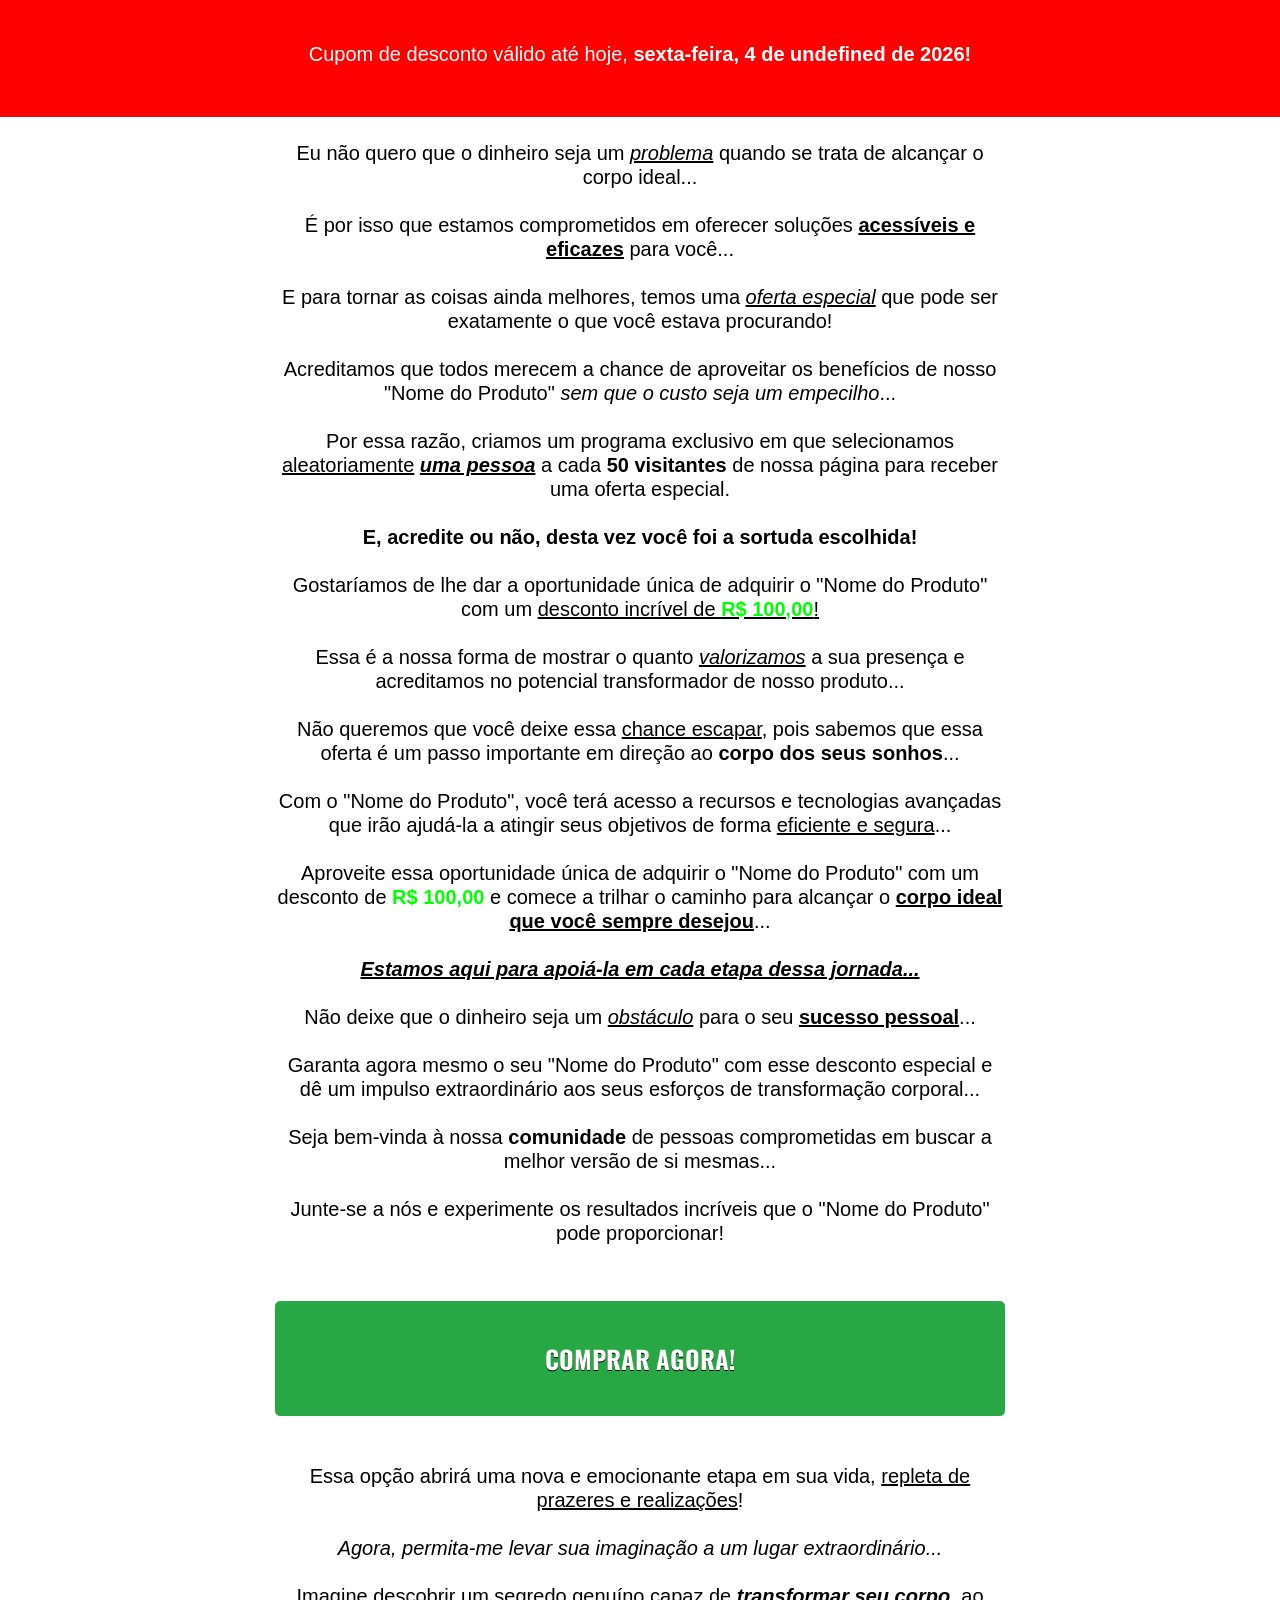
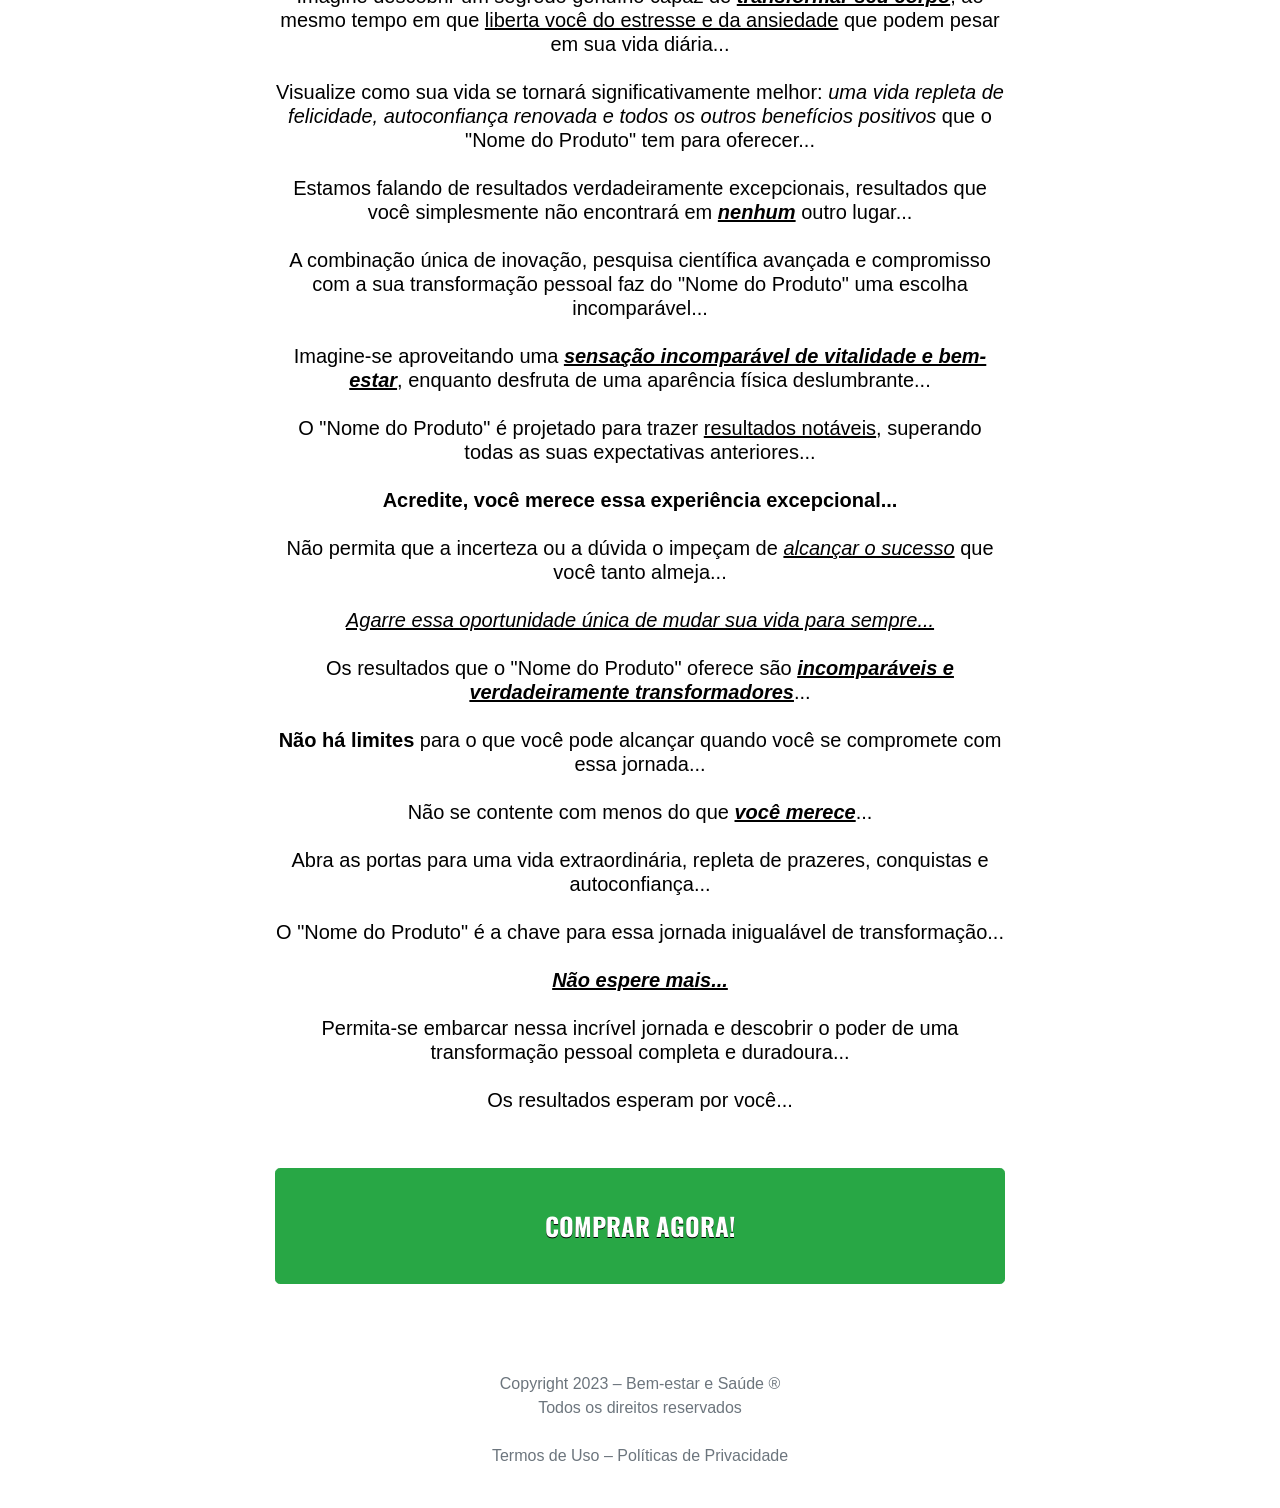
<file: br/index.html>
<!DOCTYPE html>
<html lang="pt-br">

<head>

    <meta charset="UTF-8">
    <meta http-equiv="X-UA-Compatible" content="IE=edge">
    <meta name="viewport" content="width=device-width, initial-scale=1.0">
    <meta name="description" content="Los resultados pueden variar de persona a persona.">
   
    <link rel="stylesheet" href="https://stackpath.bootstrapcdn.com/bootstrap/4.1.3/css/bootstrap.min.css"
        integrity="sha384-MCw98/SFnGE8fJT3GXwEOngsV7Zt27NXFoaoApmYm81iuXoPkFOJwJ8ERdknLPMO" crossorigin="anonymous">
    <link rel="preconnect" href="https://fonts.googleapis.com">
    <link rel="preconnect" href="https://fonts.gstatic.com" crossorigin>
    <link
        href="https://fonts.googleapis.com/css2?family=Cabin:ital,wght@0,400;0,500;0,600;0,700;1,400;1,500;1,600;1,700&family=Dosis:wght@200;300;400;500;600;700;800&family=Oswald:wght@200;300;400;500;600;700&family=Signika:wght@300;400;500;600;700&display=swap"
        rel="stylesheet">
    <link rel="stylesheet" href="./assets/css/com.css">

    <!-- Título da Página -->
    <title>Bienestar y Salud</title>

    <style type="text/css">
    header {
      color: black;
      background-image: rgb(8, 0, 45);
      background-color: rgb(255, 255, 255);
      background-position: center;
      background-size: cover;
      background-attachment: fixed;
      background-blend-mode: darken;
    }

.center {
        text-align: center;
      }

.banner {
        font-size: 2vw;
        background-color: rgb(255, 0, 0);
        font-family: sans-serif;
        font-weight: bold;
        color: #fff;
      }
    </style>

<script language=javascript type="text/javascript">
dayName = new Array ("domingo", "segunda-feira", "terça-feira", "quarta-feira", "quinta-feira", "sexta-feira", "sábado")
monName = new Array ("janeiro", "fevereiro", "março", "abril", "maio", "junho", "agosto", "outubro", "novembro", "dezembro")
now = new Date
</script>

</head>

<body>

<div class="banner py-lg-1 py-sm-1 center white">
<script language=javascript type="text/javascript">
now = new Date
document.write ("<br><h5> Cupom de desconto válido até hoje, <b>" + dayName[now.getDay() ] + ", " + now.getDate () + " de " + monName [now.getMonth() ]   +  " de "  +     now.getFullYear () + "! </b></h5><br>")

</script>
    </div>

    <header class="py-4">
        <div class="container">
            <div class="row justify-content-center">
                <div class="col-lg-8 text-center">

                <h5>Eu não quero que o dinheiro seja um <u><i>problema</i></u> quando se trata de alcançar o corpo ideal...<br><br>

É por isso que estamos comprometidos em oferecer soluções <b><u>acessíveis e eficazes</u></b> para você...<br><br>

E para tornar as coisas ainda melhores, temos uma <i><u>oferta especial</u></i> que pode ser exatamente o que você estava procurando!<br><br>

Acreditamos que todos merecem a chance de aproveitar os benefícios de nosso "Nome do Produto" <i>sem que o custo seja um empecilho</i>...<br><br>

Por essa razão, criamos um programa exclusivo em que selecionamos <u>aleatoriamente</u> <b><u><i>uma pessoa</i></u></b> a cada <b>50 visitantes</b> de nossa página para receber uma oferta especial.<br><br>

<b>E, acredite ou não, desta vez você foi a sortuda escolhida!</b><br><br>

Gostaríamos de lhe dar a oportunidade única de adquirir o "Nome do Produto" com um <u>desconto incrível de <span style="color: #00FF00"><b>R$ 100,00</b></span>!</u><br><br>

Essa é a nossa forma de mostrar o quanto <u><i>valorizamos</i></u> a sua presença e acreditamos no potencial transformador de nosso produto...<br><br>

Não queremos que você deixe essa <u>chance escapar</u>, pois sabemos que essa oferta é um passo importante em direção ao<b> corpo dos seus sonhos</b>...<br><br>

Com o "Nome do Produto", você terá acesso a recursos e tecnologias avançadas que irão ajudá-la a atingir seus objetivos de forma <u>eficiente e segura</u>...<br><br>

Aproveite essa oportunidade única de adquirir o "Nome do Produto" com um desconto de <span style="color: #00FF00"><b>R$ 100,00</b></span> e comece a trilhar o caminho para alcançar o <b><u>corpo ideal que você sempre desejou</u></b>...<br><br>

<b><u><i>Estamos aqui para apoiá-la em cada etapa dessa jornada...</i></u></b><br><br>

Não deixe que o dinheiro seja um <u><i>obstáculo</i></u> para o seu <b><u>sucesso pessoal</u></b>...<br><br>

Garanta agora mesmo o seu "Nome do Produto" com esse desconto especial e dê um impulso extraordinário aos seus esforços de transformação corporal...<br><br>

Seja bem-vinda à nossa <b>comunidade</b> de pessoas comprometidas em buscar a melhor versão de si mesmas...<br><br>

Junte-se a nós e experimente os resultados incríveis que o "Nome do Produto" pode proporcionar!<br><br></h5>
                <br>
                <a href="https://pay.hotmart.com/W75115719G?off=i28b6yhu&checkoutMode=10" class="btn btn-success btn-lg btn-block" style="text-decoration: none;"><br><span class="span-btn">COMPRAR AGORA!</span></br></a>
                
                    <br><br><h5>Essa opção abrirá uma nova e emocionante etapa em sua vida, <u>repleta de prazeres e realizações</u>!<br><br>

<i>Agora, permita-me levar sua imaginação a um lugar extraordinário...</i><br><br>

Imagine descobrir um segredo genuíno capaz de <b><u><i>transformar seu corpo</i></u></b>, ao mesmo tempo em que <u>liberta você do estresse e da ansiedade</u> que podem pesar em sua vida diária...<br><br>

Visualize como sua vida se tornará significativamente melhor: <i>uma vida repleta de felicidade, autoconfiança renovada e todos os outros benefícios positivos</i> que o "Nome do Produto" tem para oferecer...<br><br>

Estamos falando de resultados verdadeiramente excepcionais, resultados que você simplesmente não encontrará em <b><u><i>nenhum</i></u></b> outro lugar...<br><br>

 A combinação única de inovação, pesquisa científica avançada e compromisso com a sua transformação pessoal faz do "Nome do Produto" uma escolha incomparável...<br><br>

Imagine-se aproveitando uma <b><u><i>sensação incomparável de vitalidade e bem-estar</i></u></b>, enquanto desfruta de uma aparência física deslumbrante...<br><br> 

O "Nome do Produto" é projetado para trazer <u>resultados notáveis</u>, superando todas as suas expectativas anteriores...<br><br>

<b>Acredite, você merece essa experiência excepcional...</b><br><br>

Não permita que a incerteza ou a dúvida o impeçam de <u><i>alcançar o sucesso</i></u> que você tanto almeja...<br><br>

 <u><i>Agarre essa oportunidade única de mudar sua vida para sempre...</i></u><br><br>

Os resultados que o "Nome do Produto" oferece são <u><b><i>incomparáveis e verdadeiramente transformadores</i></b></u>...<br><br>

<b>Não há limites</b> para o que você pode alcançar quando você se compromete com essa jornada...<br><br>

Não se contente com menos do que <b><u><i>você merece</i></u></b>...<br><br>

Abra as portas para uma vida extraordinária, repleta de prazeres, conquistas e autoconfiança...<br><br>


O "Nome do Produto" é a chave para essa jornada inigualável de transformação...<br><br>

<b><u><i>Não espere mais...</i></u></b><br><br>

Permita-se embarcar nessa incrível jornada e descobrir o poder de uma transformação pessoal completa e duradoura...<br><br>

Os resultados esperam por você...<br><br></h5>
                <br>
                <a href="https://pay.hotmart.com/W75115719G?off=i28b6yhu&checkoutMode=10" class="btn btn-success btn-lg btn-block" style="text-decoration: none;"><br><span class="span-btn">COMPRAR AGORA!</span></br></a>
                <br>
                <br>
                
    </header>
    <footer class="bg-white py-3 text-center">

    <span style="color:#6C757D">Copyright 2023 – Bem-estar e Saúde ®
        <br>Todos os direitos reservados</span><br><br>

      <div class="text-secondary"><a href="termos.html" class="text-secondary">Termos de Uso</a> – <a href="privacidade.html"
          class="text-secondary">Políticas de Privacidade</a></div><br>
        
<script>
    let prefix = ["https://payment.hotmart.com", "https://pay.hotmart.com", "https://go.hotmart.com"];

function getParams() {
    let t = "",
        e = window.top.location.href,
        r = new URL(e);
    if (null != r) {
        let a = r.searchParams.get("utm_source"),
            n = r.searchParams.get("utm_medium"),
            o = r.searchParams.get("utm_campaign"),
            m = r.searchParams.get("utm_term"),
            c = r.searchParams.get("utm_content"); - 1 !== e.indexOf("?") && (t = `&sck=${a}|${n}|${o}|${m}|${c}`), console.log(t)
    }
    return t
}! function() {
    var t = new URLSearchParams(window.location.search);
    t.toString() && document.querySelectorAll("a").forEach(function(e) {
        for (let r = 0; r < prefix.length; r++) - 1 !== e.href.indexOf(prefix[r]) && (-1 === e.href.indexOf("?") ? e.href += "?" + t.toString() + getParams() : e.href += "&" + t.toString() + getParams())
    })
}();
</script>          
  </footer>

    <script type="text/javascript">
        setTimeout(() => { document.getElementById("cta1").classList.remove("d-none"); document.getElementById("cta2").classList.remove("d-none") }, 199800); // temporização da Call to Action (em milissegundos)
    </script>

    <script src="https://code.jquery.com/jquery-3.3.1.slim.min.js"
        integrity="sha384-q8i/X+965DzO0rT7abK41JStQIAqVgRVzpbzo5smXKp4YfRvH+8abtTE1Pi6jizo"
        crossorigin="anonymous"></script>
    <script src="https://cdnjs.cloudflare.com/ajax/libs/popper.js/1.14.3/umd/popper.min.js"
        integrity="sha384-ZMP7rVo3mIykV+2+9J3UJ46jBk0WLaUAdn689aCwoqbBJiSnjAK/l8WvCWPIPm49"
        crossorigin="anonymous"></script>
    <script src="https://stackpath.bootstrapcdn.com/bootstrap/4.1.3/js/bootstrap.min.js"
        integrity="sha384-ChfqqxuZUCnJSK3+MXmPNIyE6ZbWh2IMqE241rYiqJxyMiZ6OW/JmZQ5stwEULTy"
        crossorigin="anonymous"></script>
    <script src="./assets/js/com.js"></script>
</body>

</html>
</file>
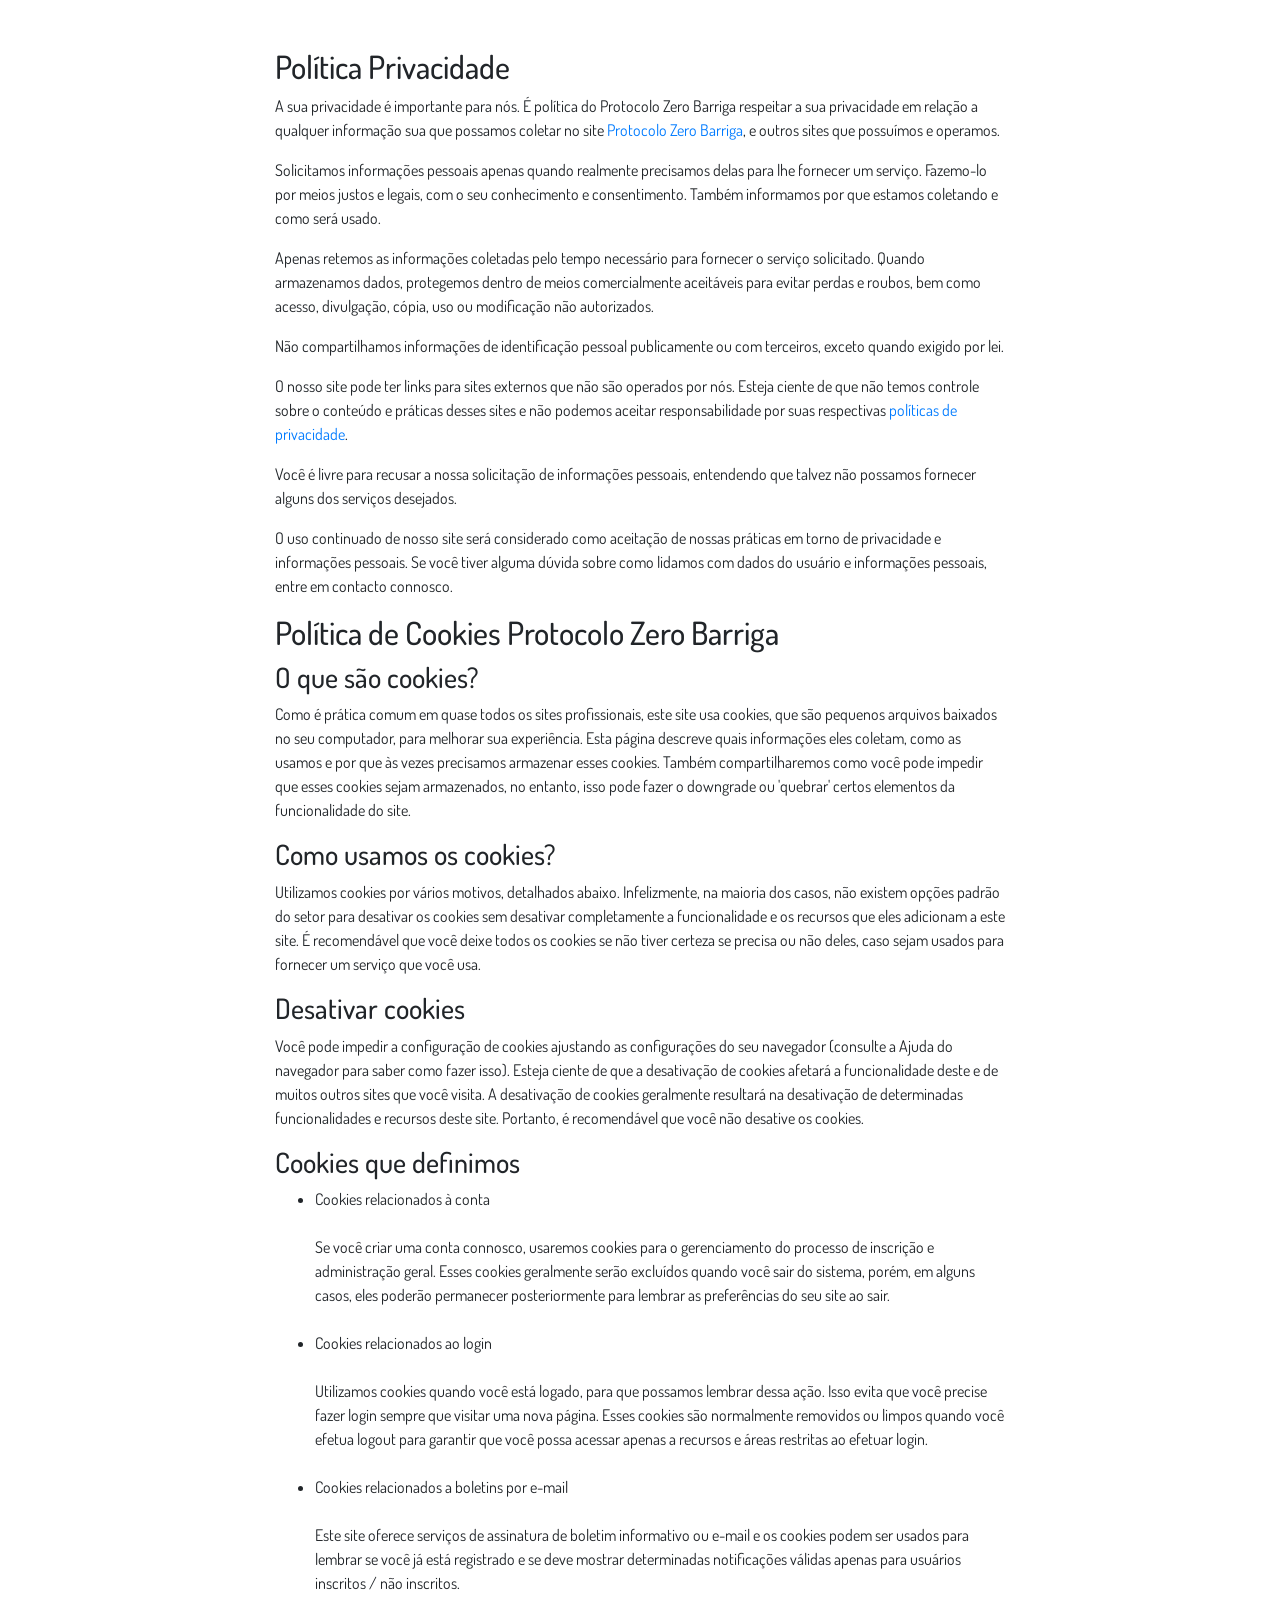
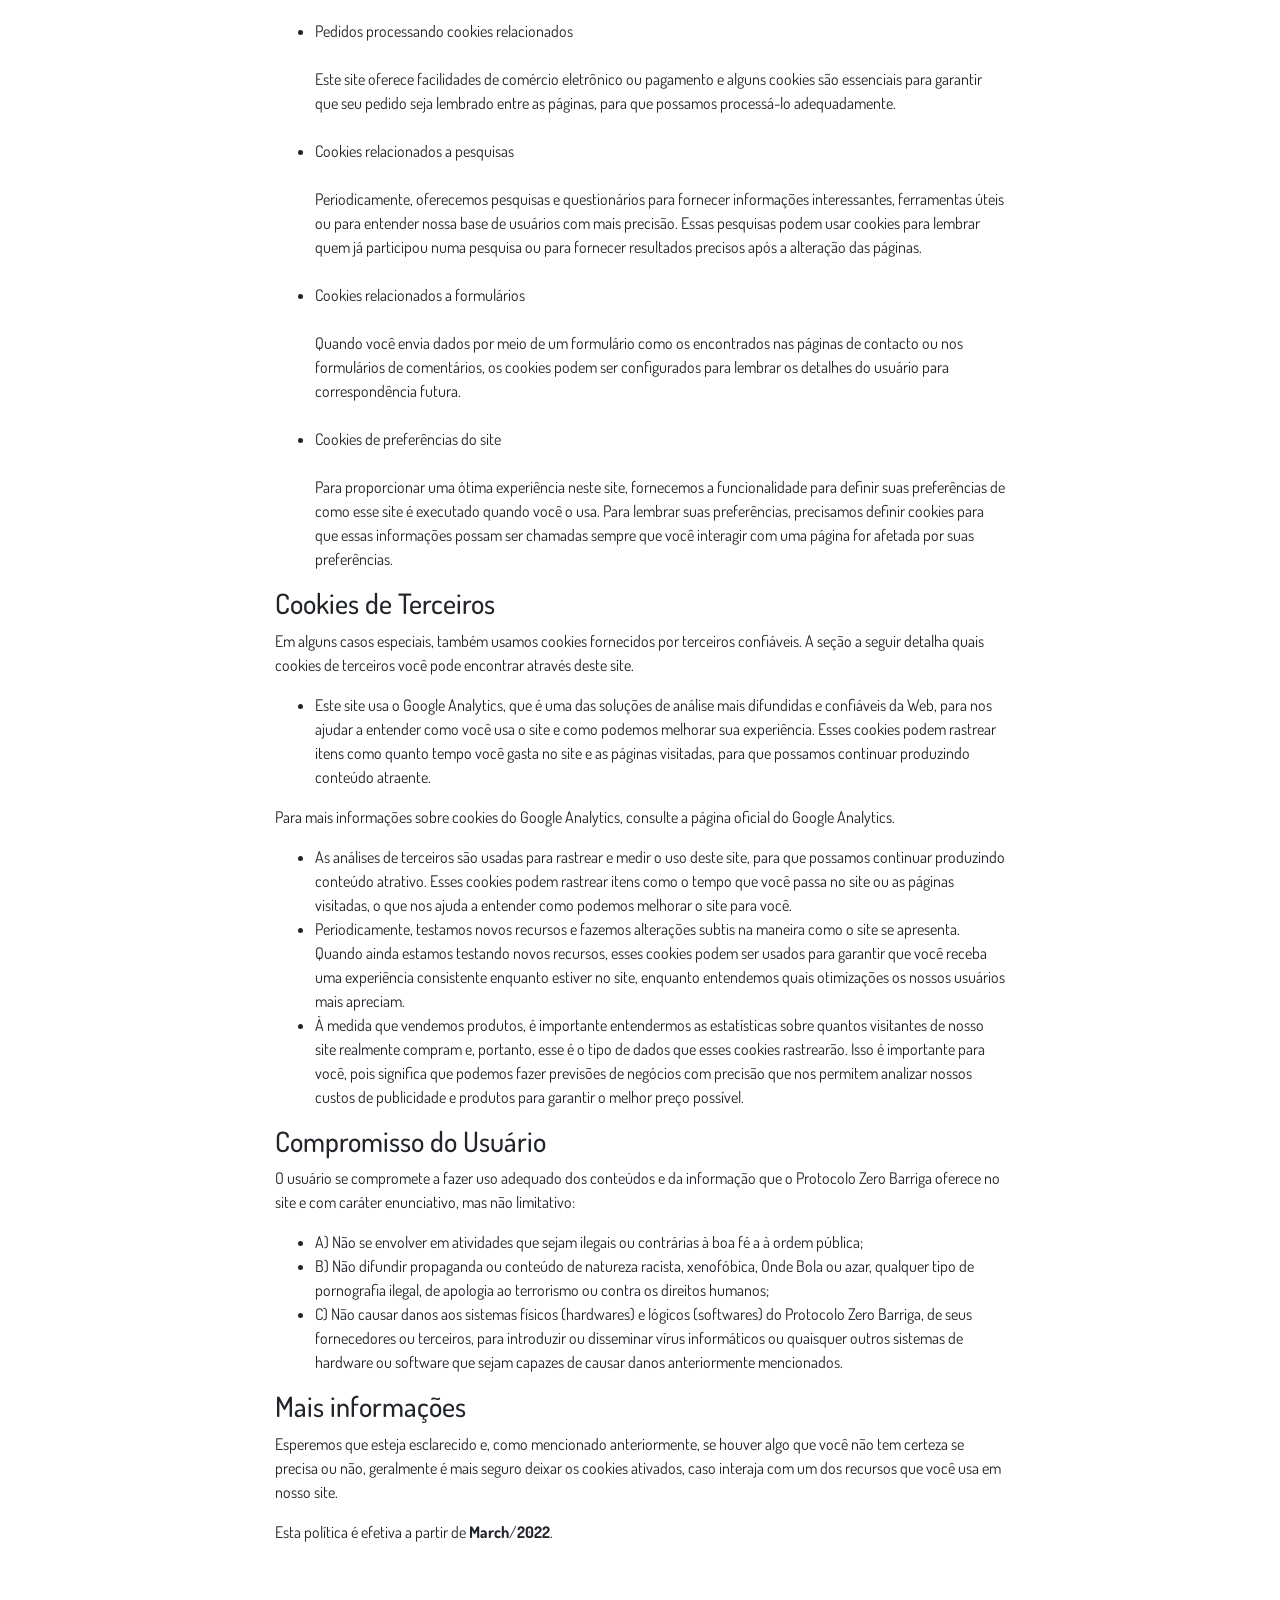
<file: privacidade.html>
<!DOCTYPE html>
<html lang="pt-br">
  <head>
    <meta charset="utf-8">
    <meta name="viewport" content="width=device-width, initial-scale=1, shrink-to-fit=no">

    <link rel="stylesheet" href="https://stackpath.bootstrapcdn.com/bootstrap/4.1.3/css/bootstrap.min.css" integrity="sha384-MCw98/SFnGE8fJT3GXwEOngsV7Zt27NXFoaoApmYm81iuXoPkFOJwJ8ERdknLPMO" crossorigin="anonymous">

    <link rel="preconnect" href="https://fonts.googleapis.com">
    <link rel="preconnect" href="https://fonts.gstatic.com" crossorigin>
    <link href="https://fonts.googleapis.com/css2?family=Dosis:wght@200;300;400;500;600;700;800&display=swap" rel="stylesheet">
    
    <!-- Ícone da Página -->
    <link rel="shortcut icon" type="image/jpg" href="./assets/img/favicon.png">

    <!-- Título da Página -->
    <title>Política de Privacidade | Protocolo Zero Barriga</title>
    
    <style type="text/css">
      body {
        font-family: 'Dosis', sans-serif;
      }
    </style>

  </head>
  <body>
    
    <div class="container py-5">
      <div class="row justify-content-center">
        <div class="col-lg-8">
          <h2>Política Privacidade</h2>                    <p>A sua privacidade é importante para nós. É política do Protocolo Zero Barriga respeitar a sua privacidade em relação a qualquer informação sua que possamos coletar no site <a href="#">Protocolo Zero Barriga</a>, e outros sites que possuímos e operamos.</p>                    <p>Solicitamos informações pessoais apenas quando realmente precisamos delas para lhe fornecer um serviço. Fazemo-lo por meios justos e legais, com o seu conhecimento e consentimento. Também informamos por que estamos coletando e como será usado.                    </p>                    <p>Apenas retemos as informações coletadas pelo tempo necessário para fornecer o serviço solicitado. Quando armazenamos dados, protegemos dentro de meios comercialmente aceitáveis ​​para evitar perdas e roubos, bem como acesso, divulgação, cópia, uso ou                        modificação não autorizados.</p>                    <p>Não compartilhamos informações de identificação pessoal publicamente ou com terceiros, exceto quando exigido por lei.</p>                    <p>O nosso site pode ter links para sites externos que não são operados por nós. Esteja ciente de que não temos controle sobre o conteúdo e práticas desses sites e não podemos aceitar responsabilidade por suas respectivas <a href='https://politicaprivacidade.com' target='_BLANK'>políticas de privacidade</a>.                    </p>                    <p>Você é livre para recusar a nossa solicitação de informações pessoais, entendendo que talvez não possamos fornecer alguns dos serviços desejados.</p>                    <p>O uso continuado de nosso site será considerado como aceitação de nossas práticas em torno de privacidade e informações pessoais. Se você tiver alguma dúvida sobre como lidamos com dados do usuário e informações pessoais, entre em contacto connosco.</p>                    <h2>Política de Cookies Protocolo Zero Barriga</h2>                    <h3>O que são cookies?</h3>                    <p>Como é prática comum em quase todos os sites profissionais, este site usa cookies, que são pequenos arquivos baixados no seu computador, para melhorar sua experiência. Esta página descreve quais informações eles coletam, como as usamos e por que às vezes                        precisamos armazenar esses cookies. Também compartilharemos como você pode impedir que esses cookies sejam armazenados, no entanto, isso pode fazer o downgrade ou 'quebrar' certos elementos da funcionalidade do site.</p>                    <h3>Como usamos os cookies?</h3>                    <p>Utilizamos cookies por vários motivos, detalhados abaixo. Infelizmente, na maioria dos casos, não existem opções padrão do setor para desativar os cookies sem desativar completamente a funcionalidade e os recursos que eles adicionam a este site. É recomendável                        que você deixe todos os cookies se não tiver certeza se precisa ou não deles, caso sejam usados ​​para fornecer um serviço que você usa.</p>                    <h3>Desativar cookies</h3>                    <p>Você pode impedir a configuração de cookies ajustando as configurações do seu navegador (consulte a Ajuda do navegador para saber como fazer isso). Esteja ciente de que a desativação de cookies afetará a funcionalidade deste e de muitos outros sites que                        você visita. A desativação de cookies geralmente resultará na desativação de determinadas funcionalidades e recursos deste site. Portanto, é recomendável que você não desative os cookies.</p>                    <h3>Cookies que definimos</h3>                    <ul>                        <li>                            Cookies relacionados à conta<br><br> Se você criar uma conta connosco, usaremos cookies para o gerenciamento do processo de inscrição e administração geral. Esses cookies geralmente serão excluídos quando você sair do sistema, porém, em alguns                            casos, eles poderão permanecer posteriormente para lembrar as preferências do seu site ao sair.<br><br>                        </li>                        <li>                            Cookies relacionados ao login<br><br> Utilizamos cookies quando você está logado, para que possamos lembrar dessa ação. Isso evita que você precise fazer login sempre que visitar uma nova página. Esses cookies são normalmente removidos ou limpos                            quando você efetua logout para garantir que você possa acessar apenas a recursos e áreas restritas ao efetuar login.<br><br>                        </li>                        <li>                            Cookies relacionados a boletins por e-mail<br><br> Este site oferece serviços de assinatura de boletim informativo ou e-mail e os cookies podem ser usados ​​para lembrar se você já está registrado e se deve mostrar determinadas notificações                            válidas apenas para usuários inscritos / não inscritos.<br><br>                        </li>                        <li>                            Pedidos processando cookies relacionados<br><br> Este site oferece facilidades de comércio eletrônico ou pagamento e alguns cookies são essenciais para garantir que seu pedido seja lembrado entre as páginas, para que possamos processá-lo adequadamente.<br><br>                        </li>                        <li>                            Cookies relacionados a pesquisas<br><br> Periodicamente, oferecemos pesquisas e questionários para fornecer informações interessantes, ferramentas úteis ou para entender nossa base de usuários com mais precisão. Essas pesquisas podem usar cookies                            para lembrar quem já participou numa pesquisa ou para fornecer resultados precisos após a alteração das páginas.<br><br>                        </li>                        <li>                            Cookies relacionados a formulários<br><br> Quando você envia dados por meio de um formulário como os encontrados nas páginas de contacto ou nos formulários de comentários, os cookies podem ser configurados para lembrar os detalhes do usuário                            para correspondência futura.<br><br>                        </li>                        <li>                            Cookies de preferências do site<br><br> Para proporcionar uma ótima experiência neste site, fornecemos a funcionalidade para definir suas preferências de como esse site é executado quando você o usa. Para lembrar suas preferências, precisamos                            definir cookies para que essas informações possam ser chamadas sempre que você interagir com uma página for afetada por suas preferências.<br>                        </li>                    </ul>                    <h3>Cookies de Terceiros</h3>                    <p>Em alguns casos especiais, também usamos cookies fornecidos por terceiros confiáveis. A seção a seguir detalha quais cookies de terceiros você pode encontrar através deste site.</p>                    <ul>                        <li>                            Este site usa o Google Analytics, que é uma das soluções de análise mais difundidas e confiáveis ​​da Web, para nos ajudar a entender como você usa o site e como podemos melhorar sua experiência. Esses cookies podem rastrear itens como quanto tempo                            você gasta no site e as páginas visitadas, para que possamos continuar produzindo conteúdo atraente.                        </li>                    </ul>                    <p>Para mais informações sobre cookies do Google Analytics, consulte a página oficial do Google Analytics.</p>                    <ul>                        <li>                            As análises de terceiros são usadas para rastrear e medir o uso deste site, para que possamos continuar produzindo conteúdo atrativo. Esses cookies podem rastrear itens como o tempo que você passa no site ou as páginas visitadas, o que nos ajuda a entender                            como podemos melhorar o site para você.</li>                        <li>                            Periodicamente, testamos novos recursos e fazemos alterações subtis na maneira como o site se apresenta. Quando ainda estamos testando novos recursos, esses cookies podem ser usados ​​para garantir que você receba uma experiência consistente enquanto                            estiver no site, enquanto entendemos quais otimizações os nossos usuários mais apreciam.</li>                        <li>                            À medida que vendemos produtos, é importante entendermos as estatísticas sobre quantos visitantes de nosso site realmente compram e, portanto, esse é o tipo de dados que esses cookies rastrearão. Isso é importante para você, pois significa que podemos                            fazer previsões de negócios com precisão que nos permitem analizar nossos custos de publicidade e produtos para garantir o melhor preço possível.</li>                                            </ul>                    <h3>Compromisso do Usuário</h3>                                <p>O usuário se compromete a fazer uso adequado dos conteúdos e da informação que o Protocolo Zero Barriga oferece no site e com caráter enunciativo, mas não limitativo:</p>                                        <ul>                        <li>A) Não se envolver em atividades que sejam ilegais ou contrárias à boa fé a à ordem pública;</li>                        <li>B) Não difundir propaganda ou conteúdo de natureza racista, xenofóbica, <a style='color: inherit !important; text-decoration:none !important;' href='https://ondeapostar.pt/onde-da-a-bola/'>Onde Bola</a> ou azar, qualquer tipo de pornografia ilegal, de apologia ao terrorismo ou contra os direitos humanos;</li>                        <li>C) Não causar danos aos sistemas físicos (hardwares) e lógicos (softwares) do Protocolo Zero Barriga, de seus fornecedores ou terceiros, para introduzir ou disseminar vírus informáticos ou quaisquer outros sistemas de hardware ou software que sejam capazes de causar danos anteriormente mencionados.</li>                    </ul>                                        <h3>Mais informações</h3>                    <p>Esperemos que esteja esclarecido e, como mencionado anteriormente, se houver algo que você não tem certeza se precisa ou não, geralmente é mais seguro deixar os cookies ativados, caso interaja com um dos recursos que você usa em nosso site.</p>                    <p>Esta política é efetiva a partir de <strong>March</strong>/<strong>2022</strong>.</p>
        </div>
      </div>
    </div>

    <script src="https://code.jquery.com/jquery-3.3.1.slim.min.js" integrity="sha384-q8i/X+965DzO0rT7abK41JStQIAqVgRVzpbzo5smXKp4YfRvH+8abtTE1Pi6jizo" crossorigin="anonymous"></script>
    <script src="https://cdnjs.cloudflare.com/ajax/libs/popper.js/1.14.3/umd/popper.min.js" integrity="sha384-ZMP7rVo3mIykV+2+9J3UJ46jBk0WLaUAdn689aCwoqbBJiSnjAK/l8WvCWPIPm49" crossorigin="anonymous"></script>
    <script src="https://stackpath.bootstrapcdn.com/bootstrap/4.1.3/js/bootstrap.min.js" integrity="sha384-ChfqqxuZUCnJSK3+MXmPNIyE6ZbWh2IMqE241rYiqJxyMiZ6OW/JmZQ5stwEULTy" crossorigin="anonymous"></script>
  </body>
</html>
</file>
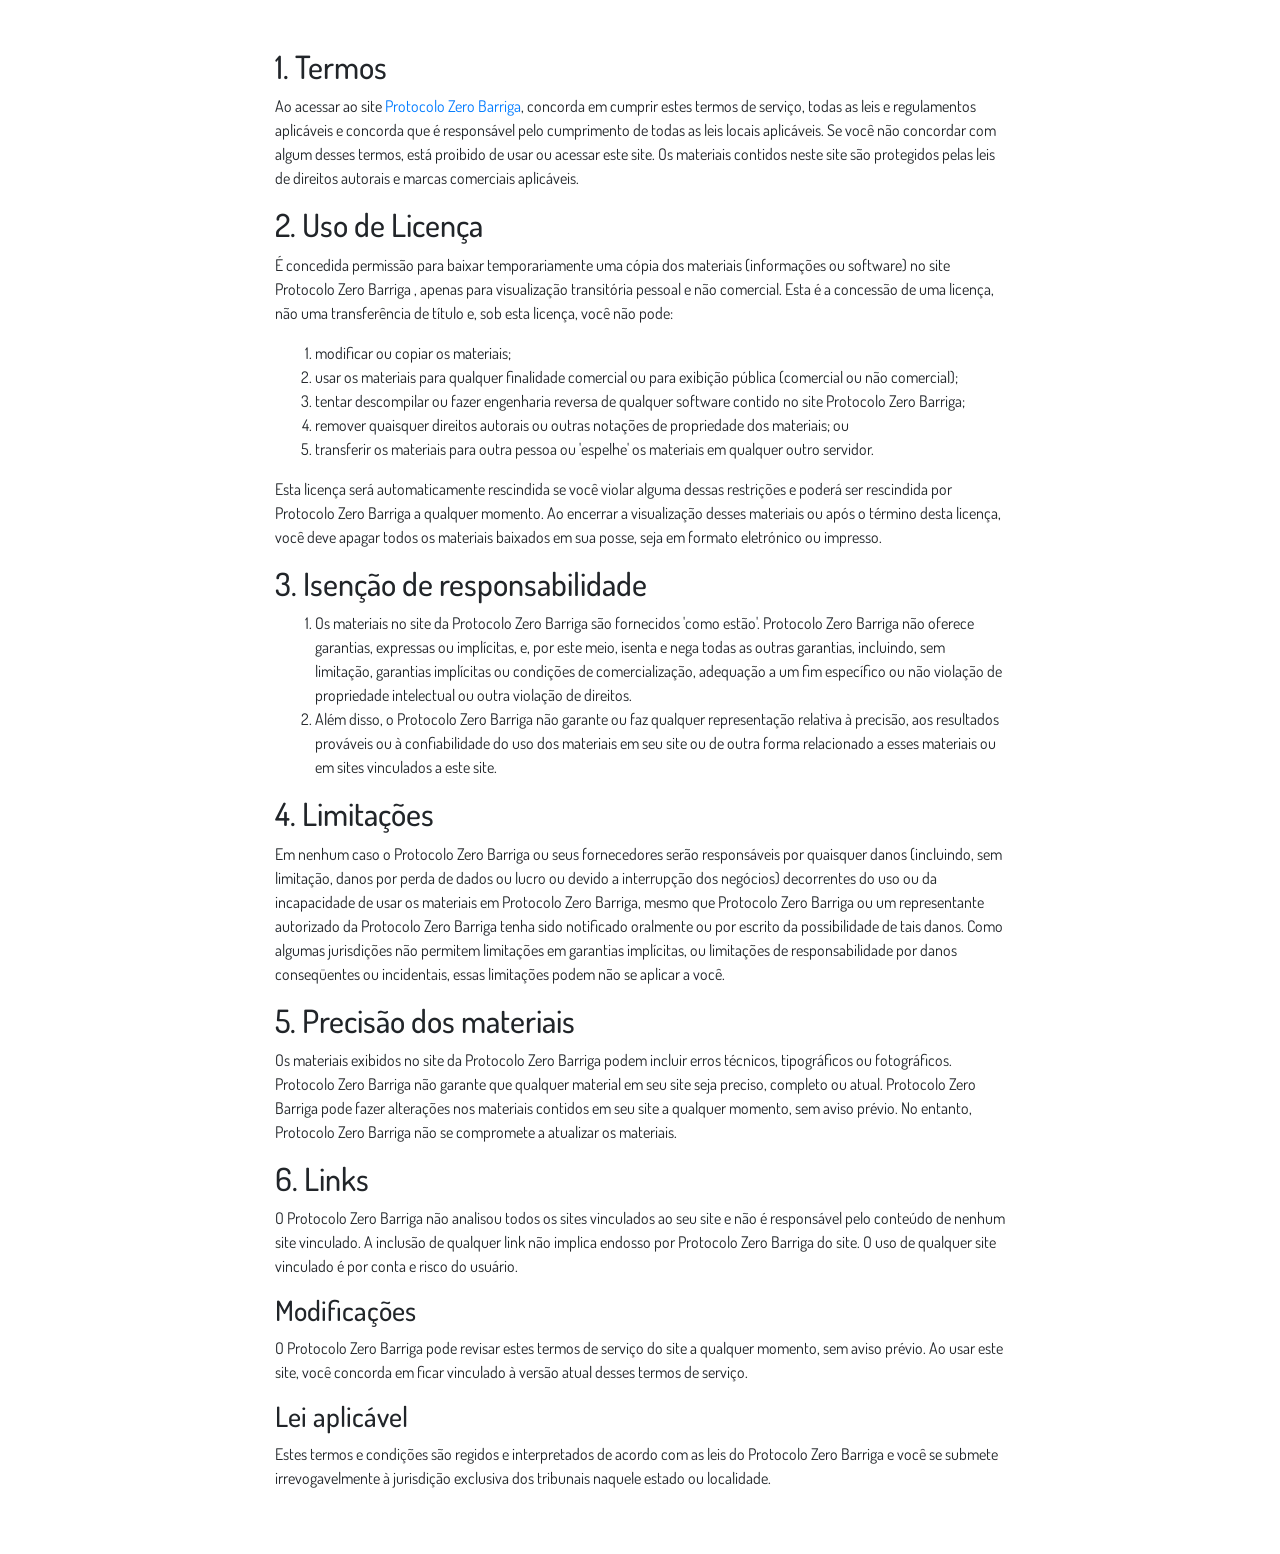
<file: termos.html>
<!DOCTYPE html>
<html lang="pt-br">
  <head>
    <meta charset="utf-8">
    <meta name="viewport" content="width=device-width, initial-scale=1, shrink-to-fit=no">

    <link rel="stylesheet" href="https://stackpath.bootstrapcdn.com/bootstrap/4.1.3/css/bootstrap.min.css" integrity="sha384-MCw98/SFnGE8fJT3GXwEOngsV7Zt27NXFoaoApmYm81iuXoPkFOJwJ8ERdknLPMO" crossorigin="anonymous">

    <link rel="preconnect" href="https://fonts.googleapis.com">
    <link rel="preconnect" href="https://fonts.gstatic.com" crossorigin>
    <link href="https://fonts.googleapis.com/css2?family=Dosis:wght@200;300;400;500;600;700;800&display=swap" rel="stylesheet">
    
    <!-- Ícone da Página -->
    <link rel="shortcut icon" type="image/jpg" href="./assets/img/favicon.png">

    <!-- Título da Página -->
    <title>Termos de Uso | Protocolo Zero Barriga</title>
    
    <style type="text/css">
      body {
        font-family: 'Dosis', sans-serif;
      }
    </style>

  </head>
  <body>
    
    <div class="container py-5">
      <div class="row justify-content-center">
        <div class="col-lg-8">
          <h2>1. Termos</h2>            <p>Ao acessar ao site <a href='#'>Protocolo Zero Barriga</a>, concorda em cumprir estes termos de serviço, todas as leis e regulamentos aplicáveis ​​e concorda que é responsável pelo cumprimento de todas as leis locais aplicáveis. Se você não concordar com algum                desses termos, está proibido de usar ou acessar este site. Os materiais contidos neste site são protegidos pelas leis de direitos autorais e marcas comerciais aplicáveis.</p>            <h2>2. Uso de Licença</h2>            <p>É concedida permissão para baixar temporariamente uma cópia dos materiais (informações ou software) no site Protocolo Zero Barriga , apenas para visualização transitória pessoal e não comercial. Esta é a concessão de uma licença, não uma transferência de título e,                sob esta licença, você não pode: </p>            <ol>            <li>modificar ou copiar os materiais;  </li>            <li>usar os materiais para qualquer finalidade comercial ou para exibição pública (comercial ou não comercial);  </li>            <li>tentar descompilar ou fazer engenharia reversa de qualquer software contido no site Protocolo Zero Barriga;  </li>            <li>remover quaisquer direitos autorais ou outras notações de propriedade dos materiais; ou  </li>            <li>transferir os materiais para outra pessoa ou 'espelhe' os materiais em qualquer outro servidor.</li>            </ol>            <p>Esta licença será automaticamente rescindida se você violar alguma dessas restrições e poderá ser rescindida por Protocolo Zero Barriga a qualquer momento. Ao encerrar a visualização desses materiais ou após o término desta licença, você deve apagar todos os materiais                baixados em sua posse, seja em formato eletrónico ou impresso.</p>            <h2>3. Isenção de responsabilidade</h2>            <ol>            <li>Os materiais no site da Protocolo Zero Barriga são fornecidos 'como estão'. Protocolo Zero Barriga não oferece garantias, expressas ou implícitas, e, por este meio, isenta e nega todas as outras garantias, incluindo, sem limitação, garantias implícitas ou condições de comercialização,            adequação a um fim específico ou não violação de propriedade intelectual ou outra violação de direitos. </li>            <li>Além disso, o Protocolo Zero Barriga não garante ou faz qualquer representação relativa à precisão, aos resultados prováveis ​​ou à confiabilidade do uso dos            materiais em seu site ou de outra forma relacionado a esses materiais ou em sites vinculados a este site.</li>            </ol>            <h2>4. Limitações</h2>            <p>Em nenhum caso o Protocolo Zero Barriga ou seus fornecedores serão responsáveis ​​por quaisquer danos (incluindo, sem limitação, danos por perda de dados ou lucro ou devido a interrupção dos negócios) decorrentes do uso ou da incapacidade de usar os materiais em Protocolo Zero Barriga,                mesmo que Protocolo Zero Barriga ou um representante autorizado da Protocolo Zero Barriga tenha sido notificado oralmente ou por escrito da possibilidade de tais danos. Como algumas jurisdições não permitem limitações em garantias implícitas, ou limitações de responsabilidade                por danos conseqüentes ou incidentais, essas limitações podem não se aplicar a você.</p>            <h2>5. Precisão dos materiais</h2>            <p>Os materiais exibidos no site da Protocolo Zero Barriga podem incluir erros técnicos, tipográficos ou fotográficos. Protocolo Zero Barriga não garante que qualquer material em seu site seja preciso, completo ou atual. Protocolo Zero Barriga pode fazer alterações nos materiais contidos em seu                site a qualquer momento, sem aviso prévio. No entanto, Protocolo Zero Barriga não se compromete a atualizar os materiais.</p>            <h2>6. Links</h2>            <p>O Protocolo Zero Barriga não analisou todos os sites vinculados ao seu site e não é responsável pelo conteúdo de nenhum site vinculado. A inclusão de qualquer link não implica endosso por Protocolo Zero Barriga do site. O uso de qualquer site vinculado é por conta e risco do usuário.</p>            </p>            <h3>Modificações</h3>            <p>O Protocolo Zero Barriga pode revisar estes termos de serviço do site a qualquer momento, sem aviso prévio. Ao usar este site, você concorda em ficar vinculado à versão atual desses termos de serviço.</p>            <h3>Lei aplicável</h3>            <p>Estes termos e condições são regidos e interpretados de acordo com as leis do Protocolo Zero Barriga e você se submete irrevogavelmente à jurisdição exclusiva dos tribunais naquele estado ou localidade.</p>
        </div>
      </div>
    </div>

    <script src="https://code.jquery.com/jquery-3.3.1.slim.min.js" integrity="sha384-q8i/X+965DzO0rT7abK41JStQIAqVgRVzpbzo5smXKp4YfRvH+8abtTE1Pi6jizo" crossorigin="anonymous"></script>
    <script src="https://cdnjs.cloudflare.com/ajax/libs/popper.js/1.14.3/umd/popper.min.js" integrity="sha384-ZMP7rVo3mIykV+2+9J3UJ46jBk0WLaUAdn689aCwoqbBJiSnjAK/l8WvCWPIPm49" crossorigin="anonymous"></script>
    <script src="https://stackpath.bootstrapcdn.com/bootstrap/4.1.3/js/bootstrap.min.js" integrity="sha384-ChfqqxuZUCnJSK3+MXmPNIyE6ZbWh2IMqE241rYiqJxyMiZ6OW/JmZQ5stwEULTy" crossorigin="anonymous"></script>
  </body>
</html>
</file>
<file: br/assets/css/com.css>
@media (max-width: 768px) {
  .video-player {
    width: 100%;
    background: 0 0;
  }
  .video-player iframe {
    width: 100%;
    height: 100%;
    top: 0;
    margin: auto;
  }
  #frame {
    width: 100%;
    height: 100%;
    top: 0;
    margin: auto;
  }
}

* {
  font-family: helvetica, arial, sans-serif;
}

body {
  font-size: 16px;
}

.fb-comments {
  border: 1px solid #e9ebee;
  border-radius: 3px;
  padding: 0 15px;
  padding-bottom: 15px;
  margin: auto;
  position: relative;
  color: #4267b2;
}

.fb-comments-header {
  padding: 15px 0;
  border-bottom: 1px solid #e9ebee;
}

.fb-comments-header span {
  color: #000;
  font-weight: 700;
  font-size: 0.9em;
}

.fb-comments-comment {
  border: none;
  padding: 0;
  margin: 10px 0;
  width: 100%;
}

.fb-comments-reply-wrapper {
  margin-left: 60px;
  border-left: 1px dotted #e9ebee;
  padding-left: 5px;
}

tr,
td {
  border: none;
  margin: 0;
}

td {
  padding: 2.5px;
}

tr {
  padding: 2.5px 0;
}

.fb-comments-comment-img {
  vertical-align: top;
  width: 48px;
  padding-right: 5px;
}

.fb-comments-comment-img img {
  max-width: 48px;
  border-radius: 25px;
}

.fb-comments-comment-name {
  font-size: 0.85em;
}

.fb-comments-comment-name name {
  color: #365899;
  text-decoration: none;
  font-weight: 700;
  cursor: pointer;
  cursor: hand;
}

.fb-comments-comment-name name:hover {
  text-decoration: underline;
}

.fb-comments-comment-name occupation {
  color: #90949c;
}

.fb-comments-comment-text {
  font-size: 0.9em;
  color: #000;
  border-radius: 21px;
  background-color: #eaebef;
  padding: 10px 20px;
}

.fb-comments-comment-actions like,
.fb-comments-comment-actions reply {
  font-size: 0.75em;
  color: #4267b2;
  text-decoration: none;
  cursor: pointer;
  cursor: hand;
}

.fb-comments-comment-actions like.liked {
  color: #90949c;
}

.fb-comments-comment-actions like:hover,
.fb-comments-comment-actions reply:hover {
  text-decoration: underline;
}

.fb-comments-comment-actions likes {
  font-size: 13px;
  background: url(https://i.imgur.com/Qix4c10.png);
  background-repeat: no-repeat;
  padding-left: 43px;
  padding-right: 6px;
  padding-top: 3px;
  padding-bottom: 2px;
  margin-top: -10px;
  float: right;
  background-color: #fff;
  border: solid #eaebef;
  border-radius: 19px;
}

.fb-comments-comment-actions date {
  font-size: 0.75em;
  color: #90949c;
  text-decoration: none;
  cursor: pointer;
  cursor: hand;
}

.fb-comments-comment-actions date:hover {
  text-decoration: underline;
}

.fb-comments-loadmore {
  background: #4080ff;
  border: 1px solid #4080ff;
  border-radius: 3px;
  box-sizing: border-box;
  color: #fff;
  font-size: 14px;
  padding: 0.875em;
  text-shadow: none;
  width: 100%;
  font-weight: 700;
  cursor: hand;
  cursor: pointer;
}

.fb-reply-input {
  border: 1px solid lightgrey;
  border-radius: 3px;
  width: 100%;
  padding: 5px 7.5px;
  font-size: 0.75em;
  color: #000;
  outline: none;
}

.fb-reply-input:hover,
.fb-reply-button:hover {
  outline: none;
}

.fb-reply-button {
  background: #4080ff;
  border: 1px solid #4080ff;
  border-radius: 3px;
  box-sizing: border-box;
  color: #fff;
  font-size: 0.75em;
  padding: 5px 7.5px;
  text-shadow: none;
  width: 100%;
  font-weight: 700;
  cursor: hand;
  cursor: pointer;
  outline: none;
}

.bbtn {
  width: 100%;
  max-width: 449px;
}

@media (max-width: 768px) {
  .video-player {
    margin-top: 0 !important;
  }
}

.a-btn {
      text-decoration: none;
      -webkit-font-smoothing: antialiased;
      margin: 0;
      border: 0; 
      font: inherit; 
      vertical-align: baseline;
      color: #2e82bc; 
      outline: 0; 
      line-height: 1; 
      text-align: center; 
      position:relative!important; display: inline-block!important;
      border-style: solid; 
      width: 100%; padding-left: 0!important; padding-right: 0!important; 
      margin-bottom: 10px; 
      padding: 22px 44px; border-color: #ff5535; border-width: 0px; 
      border-radius: 6px; 
      background: linear-gradient(to bottom, #FF0000 0%, #FF0000 100%); 
      box-shadow: 0px 1px 1px 0px rgba(0,0,0,0.5); 
      text-decoration: none!important;
    }
    .span-btn {
      text-decoration: none;
      -webkit-font-smoothing: antialiased; 
      text-align: center;
      margin: 0; 
      border: 0; 
      font: inherit;
      vertical-align: baseline;
      display: block; 
      position: relative; 
      z-index: 1; 
      padding: 0 15px; 
      white-space: normal; 
      font-size: 25px;
      color: #ffffff; 
      font-family: Oswald; 
      font-weight: bold; 
      text-shadow: #000000 0px 1px 0px;
      text-decoration: none;
    }
    .span-btn2 {
      -webkit-font-smoothing: antialiased; 
      text-align: center;
      padding: 0; border: 0;
      font: inherit; 
      vertical-align: baseline; 
      display: block; 
      position: relative;
      z-index: 1; 
      margin: .2em 0 -.5em; 
      font-size: 15px; 
      color: #fafafa; 
      font-family: Cabin; 
      font-weight: bold; 
      font-style: italic;
      text-shadow: #000000 0px 1px 0px;
    }
</file>
